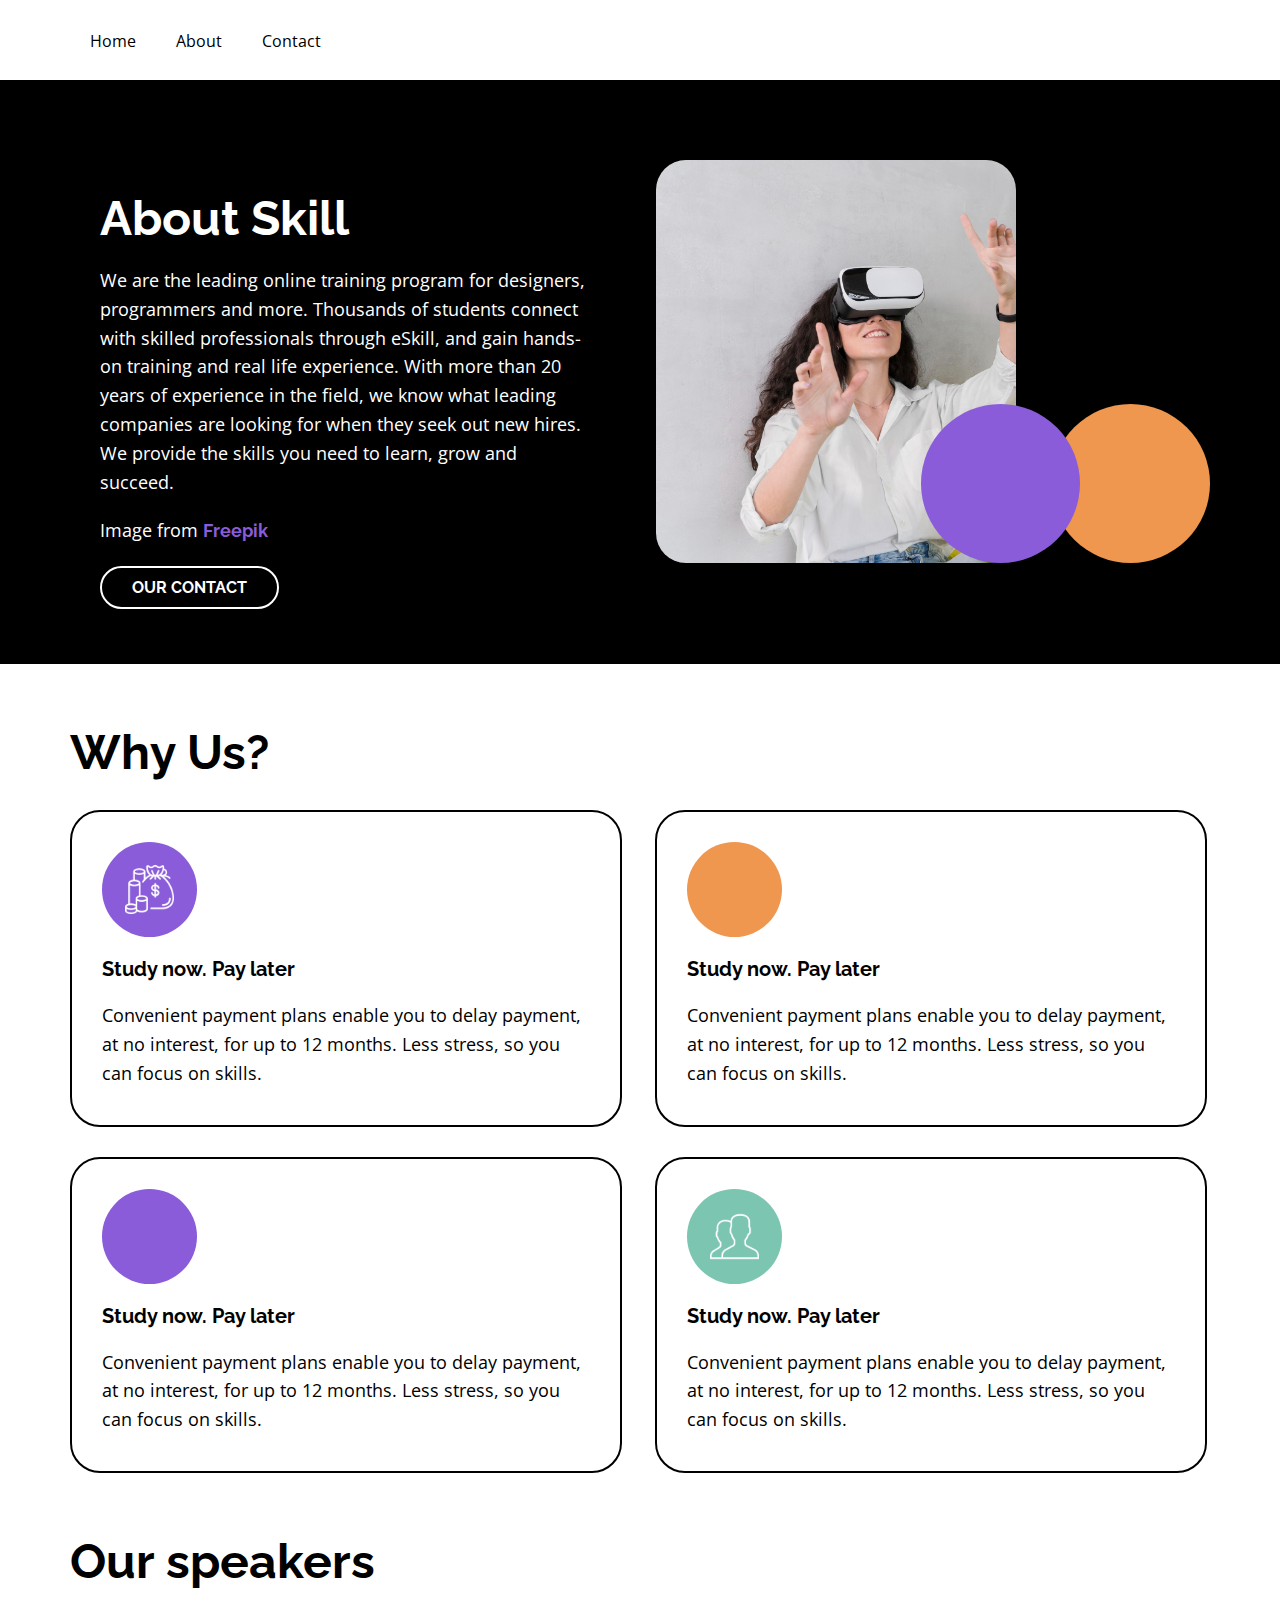
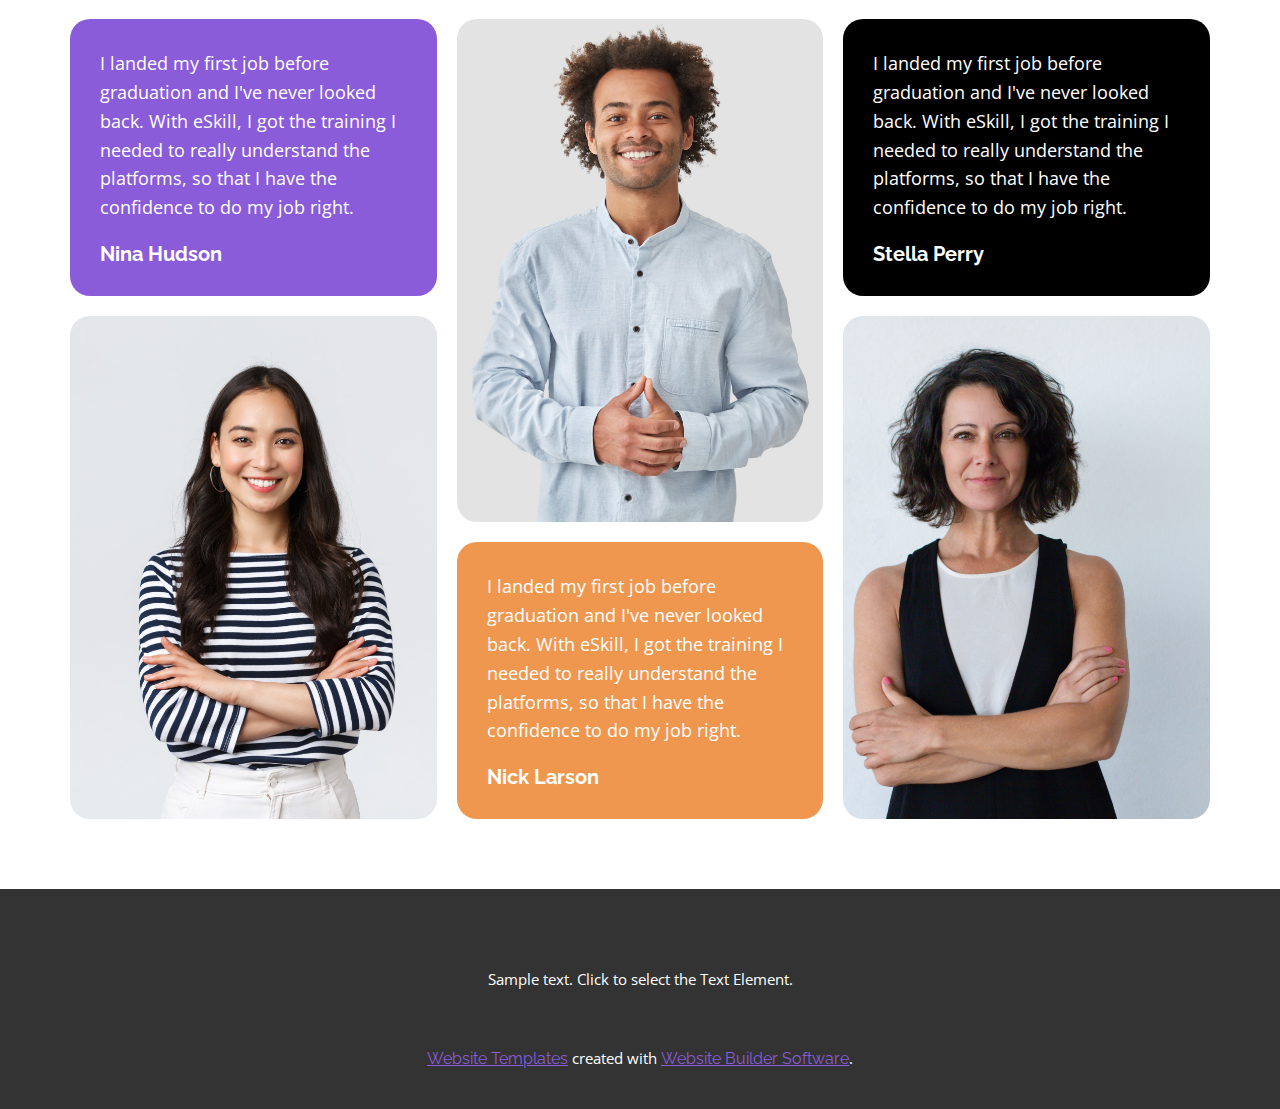
<file: index.html>
<!DOCTYPE html>
<html lang="en">
  <head>
    <meta charset="UTF-8" />
    <meta name="viewport" content="width=device-width, initial-scale=1.0" />
    <link rel="stylesheet" href="./assets/css/style.css" />
    <link
      rel="stylesheet"
      href="https://cdnjs.cloudflare.com/ajax/libs/font-awesome/6.6.0/css/all.min.css"
      integrity="sha512-Kc323vGBEqzTmouAECnVceyQqyqdsSiqLQISBL29aUW4U/M7pSPA/gEUZQqv1cwx4OnYxTxve5UMg5GT6L4JJg=="
      crossorigin="anonymous"
      referrerpolicy="no-referrer"
    />
    <title>Document</title>
  </head>
  <body>
    <header>
      <div class="container">
        <div class="navbar">
          <div class="bars">
            <i class="fa-solid fa-bars"></i>
          </div>
          <ul>
            <li><a href="">Home</a></li>
            <li><a href="">About</a></li>
            <li><a href="">Contact</a></li>
          </ul>
        </div>
      </div>
    </header>
    <section id="first">
      <div class="container">
        <div class="about">
          <div class="about-left">
            <h2>About Skill</h2>
            <p>
              We are the leading online training program for designers,
              programmers and more. Thousands of students connect with skilled
              professionals through eSkill, and gain hands-on training and real
              life experience. With more than 20 years of experience in the
              field, we know what leading companies are looking for when they
              seek out new hires. We provide the skills you need to learn, grow
              and succeed.
            </p>
            <p>Image from <a href="">Freepik</a></p>
            <div class="btn">
              <button>OUR CONTACT</button>
            </div>
          </div>
          <div class="about-right">
            <div class="image-first"></div>
            <div class="purple"></div>
            <div class="yellow"></div>
          </div>
        </div>
      </div>
    </section>
    <section id="why-us">
      <div class="container">
        <h2>Why Us?</h2>
        <div class="items">
          <div class="item item1">
            <div class="img-item">
              <img src="./assets/images/item1.png" alt="" />
            </div>
            <h5>Study now. Pay later</h5>
            <p>
              Convenient payment plans enable you to delay payment, at no
              interest, for up to 12 months. Less stress, so you can focus on
              skills.
            </p>
          </div>
          <div class="item icon">
            <div class="img-item">
              <i class="fa-solid fa-mobile-screen-button"></i>
            </div>
            <h5>Study now. Pay later</h5>
            <p>
              Convenient payment plans enable you to delay payment, at no
              interest, for up to 12 months. Less stress, so you can focus on
              skills.
            </p>
          </div>
          <div class="item icon">
            <div class="img-item">
              <i class="fa-solid fa-stopwatch"></i>
            </div>
            <h5>Study now. Pay later</h5>
            <p>
              Convenient payment plans enable you to delay payment, at no
              interest, for up to 12 months. Less stress, so you can focus on
              skills.
            </p>
          </div>
          <div class="item item4">
            <div class="img-item">
              <img src="./assets/images/item4.png" alt="" />
            </div>
            <h5>Study now. Pay later</h5>
            <p>
              Convenient payment plans enable you to delay payment, at no
              interest, for up to 12 months. Less stress, so you can focus on
              skills.
            </p>
          </div>
        </div>
      </div>
    </section>
    <section id="speakers">
      <div class="container">
        <h2>Our speakers</h2>
        <div class="boxes">
          <div class="box box1">
            <p>
              I landed my first job before graduation and I've never looked
              back. With eSkill, I got the training I needed to really
              understand the platforms, so that I have the confidence to do my
              job right.
            </p>
            <h5>Nina Hudson</h5>
          </div>
          <div class="box box2"></div>
          <div class="box box3">
            <p>
              I landed my first job before graduation and I've never looked
              back. With eSkill, I got the training I needed to really
              understand the platforms, so that I have the confidence to do my
              job right.
            </p>
            <h5>Stella Perry</h5>
          </div>
          <div class="box box4"></div>
          <div class="box box5">
            <p>
              I landed my first job before graduation and I've never looked
              back. With eSkill, I got the training I needed to really
              understand the platforms, so that I have the confidence to do my
              job right.
            </p>
            <h5>Nick Larson</h5>
          </div>
          <div class="box box6"></div>
        </div>
      </div>
    </section>
    <footer>
      <p>Sample text. Click to select the Text Element.</p>
      <br />
      <p>
        <a href="">Website Templates</a> created with
        <a href="">Website Builder Software</a>.
      </p>
    </footer>
  </body>
</html>
</file>
<file: assets/css/style.css>
@import url("https://fonts.googleapis.com/css2?family=Open+Sans:ital,wght@0,300..800;1,300..800&family=Raleway:ital,wght@0,100..900;1,100..900&display=swap");
* {
  margin: 0;
  padding: 0;
  box-sizing: border-box;
}

.container {
  max-width: 1140px;
  width: 100%;
  margin: 0 auto;
}
.navbar {
  padding: 20px 0px;
}
ul {
  display: flex;
}
ul li {
  list-style: none;
  padding: 10px 20px;
  font-family: "Open Sans", sans-serif;
}
a:hover {
  color: #f0974f;
}
a {
  text-decoration: none;
  color: black;
}
header {
  background-color: white;
  height: 80px;
}
.bars {
  display: none;
}
/*  section 1 start */

#first {
  background-color: black;
  color: white;
  height: 584px;
  padding-top: 80px;
}
.about-left {
  width: 570px;
  padding: 30px;
  display: flex;
  flex-direction: column;
  gap: 20px;
}
h2 {
  font-family: "Raleway", sans-serif;
  font-size: 48px;
}
p {
  font-size: 18px;
  font-family: "Open Sans", sans-serif;
  line-height: 1.6;
}
p a {
  font-family: "Raleway", sans-serif;
  font-size: 18px;
  color: #8a5cd9;
  font-weight: 700;
}
.btn button {
  background-color: transparent;
  border: 2px solid white;
  border-radius: 30px;
  padding: 10px 30px;
  font-size: 16px;
  font-family: "Raleway", sans-serif;
  color: white;
  cursor: pointer;
  font-weight: 700;
}
.about {
  display: flex;
  gap: 30px;
}
.about-left {
  display: flex;
}
.about-right {
  height: 403px;
  width: 570px;
  display: flex;
  position: relative;
}
.image-first {
  background-image: url("../images/first.jpg");
  width: 360px;
  height: 403px;
  background-size: cover;
  background-repeat: no-repeat;
  border-radius: 30px;
}
.yellow {
  background-color: #f0974f;
  width: 159px;
  height: 159px;
  border-radius: 50%;
  position: absolute;
  bottom: 0;
  right: 0;
}
.purple {
  background-color: #8a5cd9;
  width: 159px;
  height: 159px;
  border-radius: 50%;
  position: absolute;
  z-index: 2;
  bottom: 0;
  right: 130px;
}

.items {
  display: grid;
  grid-template-columns: auto auto;
  gap: 30px;
}
.item {
  border: 2px solid black;
  height: 316.6px;
  width: 551.8px;
  border-radius: 30px;
  padding: 30px;
  display: flex;
  flex-direction: column;
  gap: 20px;
}
.img-item {
  width: 95px;
  height: 95px;
  background-color: #8a5cd9;
  border-radius: 50%;
  background-size: cover;
  display: flex;
  justify-content: center;
  align-items: center;
}
.img-item img {
  width: 49px;
  height: 49px;
}
h5 {
  font-size: 20px;
  font-family: "Raleway", sans-serif;
}
.icon:nth-child(1) .img-item {
  background-color: #f2d45a;
  color: black;
}
.icon:nth-child(2) .img-item {
  background-color: #f0974f;
}
.icon .img-item i {
  color: white;
  font-size: 50px;
}
.item4 .img-item {
  background-color: #7cc5b1;
}
#why-us {
  padding: 60px 0;
}
#why-us h2 {
  margin-bottom: 30px;
}
.boxes {
  display: grid;
  grid-template-columns: auto auto auto;
  grid-template-rows: 2fr 4fr 2fr;
  height: 800px;
  gap: 20px;
}
.box {
  padding: 30px;
  background-color: #7c58c0;
  border-radius: 20px;
  color: white;
}
.box1 {
  grid-row: 1 / 2;
  background-color: #8a5cd9;
}
.box2 {
  grid-row: 1 / 3;
  background-image: url("../images/1.jpg");
  background-size: cover;
  background-position: center;
  background-repeat: no-repeat;
}
.box3 {
  background-color: black;
}
.box4 {
  grid-row: 2 / 4;
  background-image: url("../images/2.jpg");
  background-size: cover;
  background-position: center;
  background-repeat: no-repeat;
}
.box5 {
  background-color: #f0974f;
}
.box6 {
  grid-row: 2 / 4;
  background-image: url("../images/3.jpg");
  background-size: cover;
  background-position: center;
  background-repeat: no-repeat;
}
.box h5 {
  padding-top: 20px;
}
#speakers h2 {
  margin-bottom: 30px;
}
footer {
  margin-top: 70px;
  background-color: #333333;
  height: 220px;
  color: white;

  text-align: center;
  padding-top: 60px;
}
footer p {
  font-size: 15px;
  display: block;
  line-height: 4;
}
footer a {
  font-weight: 400;
  font-size: 16px;
  text-decoration: underline;
}
@media (max-width: 767px) {
  .container {
    padding: 0 30px;
  }
  .bars {
    display: block;
    color: black;
    font-size: 40px;
  }
  .navbar ul {
    display: none;
  }
  #first {
    height: auto;
    padding-bottom: 40px;
  }
  .about {
    flex-direction: column;
  }
  .about-left {
    width: 400px;
  }
  .about-right {
    width: 300px;
    padding-left: 20px;
  }
  .about-right .purple {
    left: 150px;
  }
  .yellow {
    left: 240px;
  }
  #why-us .items {
    grid-template-columns: auto;
    justify-content: center;
  }
  .item {
    width: 420px;
  }
  .img-item {
    width: 75px;
  }
  .img-item i {
    font-size: 30px;
  }
  .container .boxes {
    grid-template-columns: 1fr !important;
    grid-template-rows: auto !important;
    height: auto !important;
  }
  .box {
    padding: 20px;
    margin-bottom: 20px;
  }

  .box2,
  .box4,
  .box6 {
    grid-row: auto;
    height: 500px;
  }
}
@media (min-width: 768px) and (max-width: 1024px) {
  .container {
    padding: 0 30px;
  }
  .bars {
    display: block;
    color: black;
    font-size: 40px;
  }
  .navbar ul {
    display: none;
  }
  #first {
    height: auto;
  }
  .yellow {
    bottom: -60px;
  }
  .purple {
    bottom: -60px;
  }
  .items {
    grid-template-columns: 1fr;
  }
  .item {
    width: 700px;
  }
  .img-item img {
    width: 40px;
    height: 40px;
  }
  .img-item {
    width: 55px;
    height: 65px;
  }
  .icon i {
    font-size: 30px !important;
  }

  footer {
    margin-top: 200px;
  }
  #speakers {
    height: auto;
  }
  .boxes {
    display: grid;
    grid-template-columns: 1fr 1fr !important;
  }
  .box1 {
    grid-column: 1 / 2;
  }
  .box2 {
    grid-column: 2 / 3;
  }
  .box4 {
    grid-column: 1 / 2;
  }
  .box5 {
    grid-row: 3 / 4;
    grid-column: 2 / 3;
  }
  .box3 {
    grid-row: 4 / 5;
    grid-column: 1 / 3;
  }
  .box6 {
    grid-row: 5 / 6;
    grid-column: 1 / 3;
    height: 500px;
  }

  footer {
    margin-top: 600px;
  }
}
</file>
